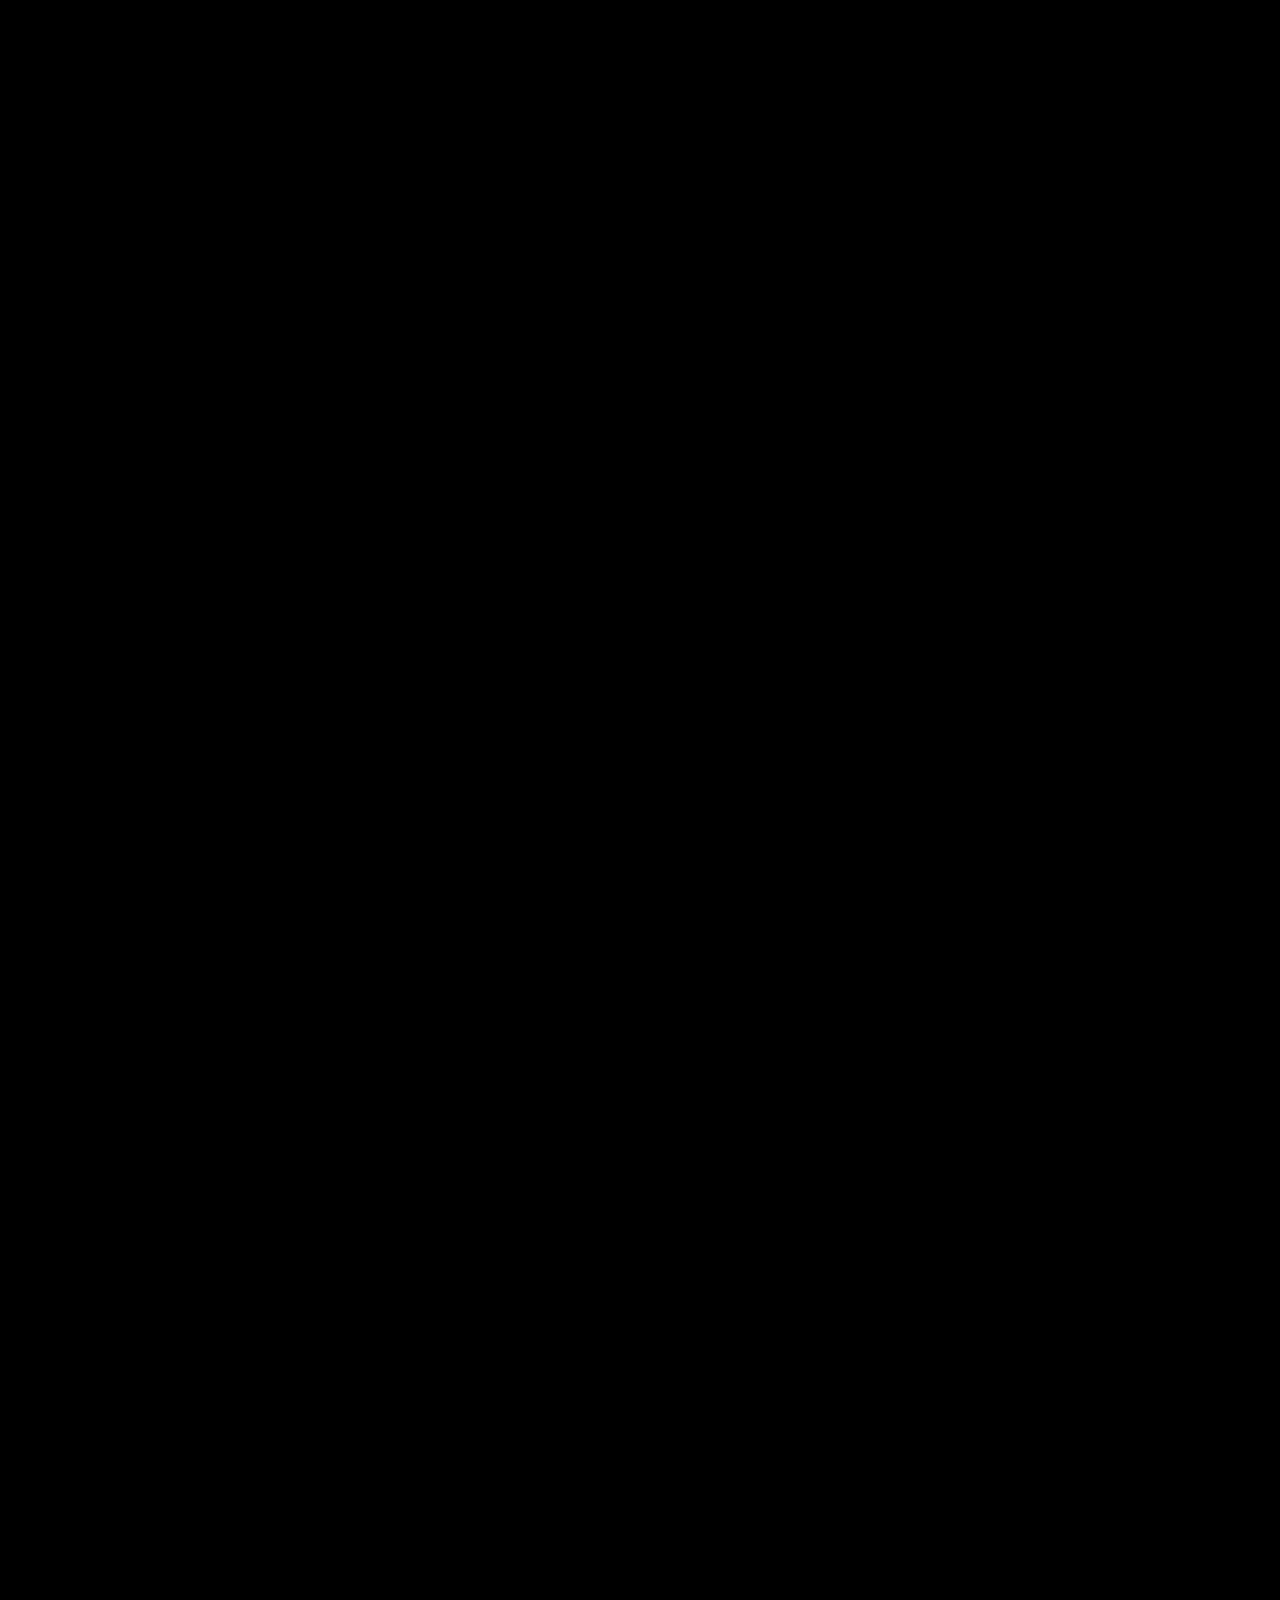
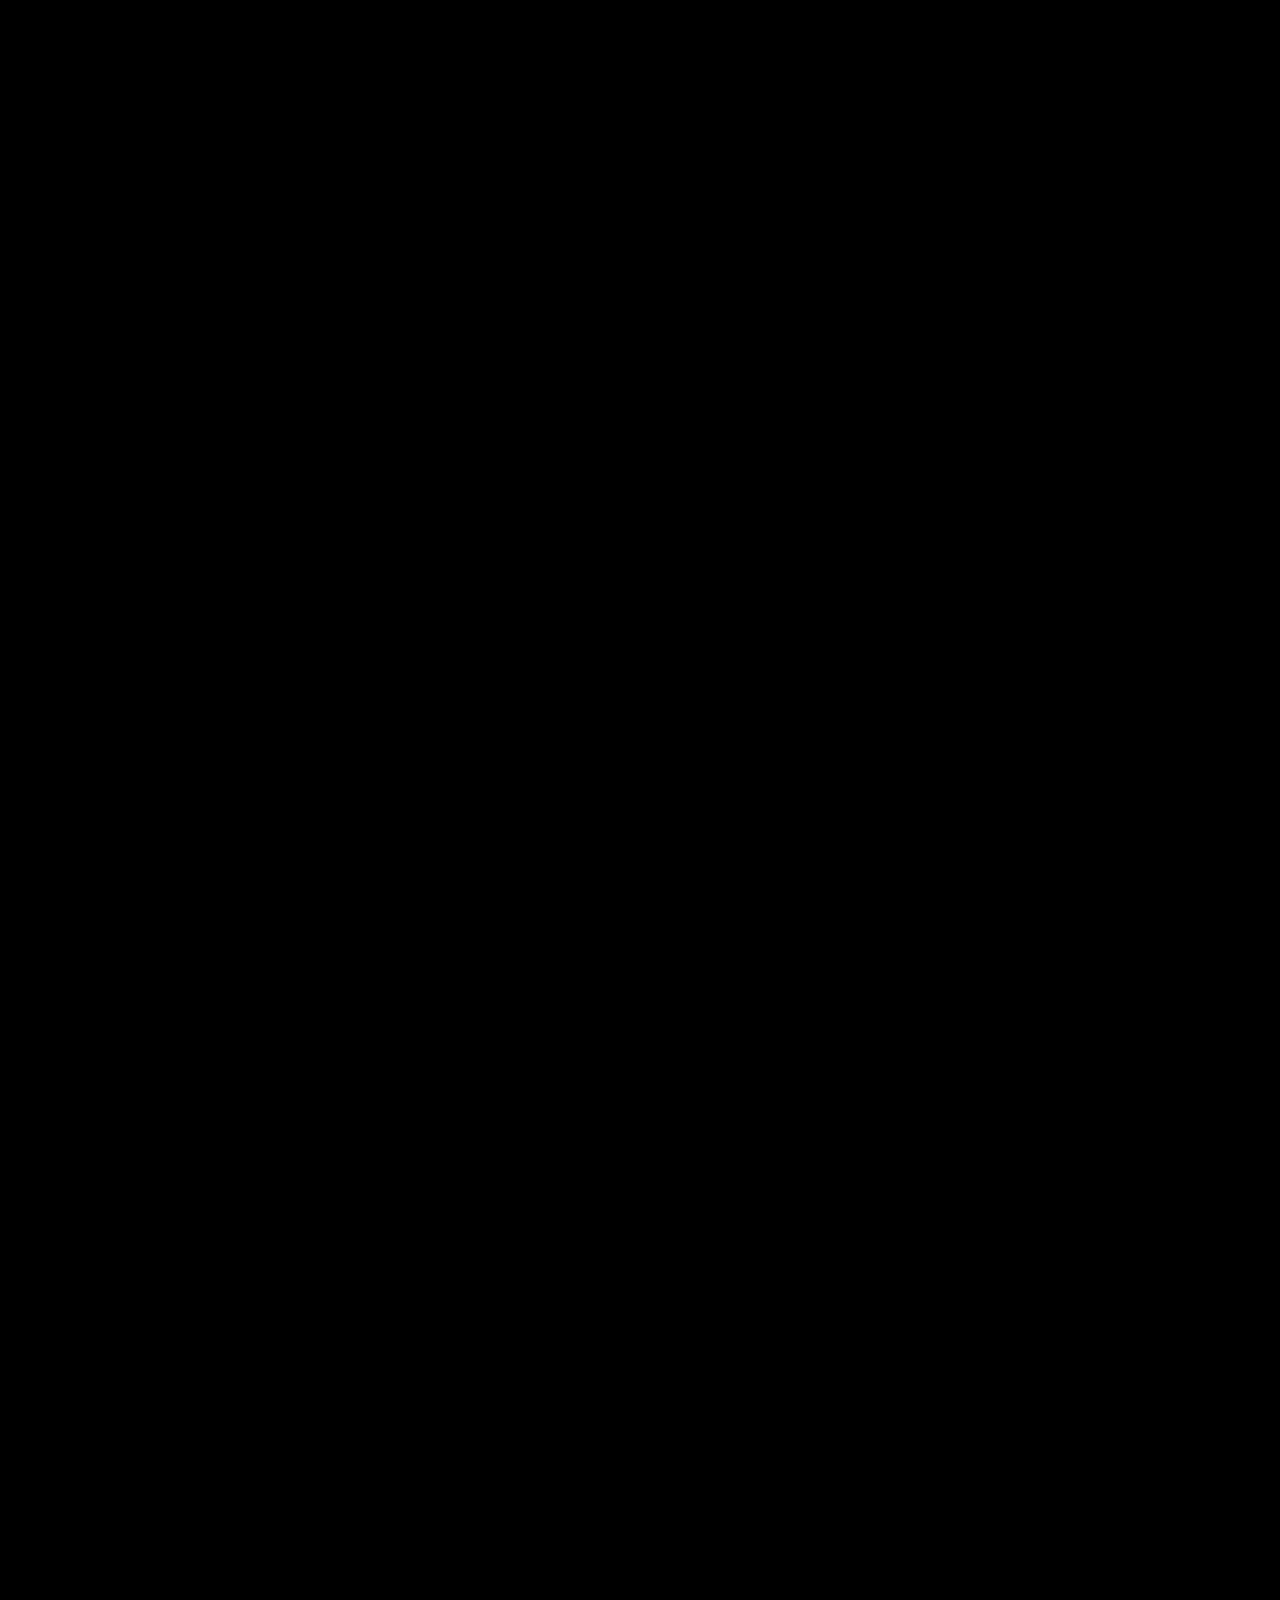
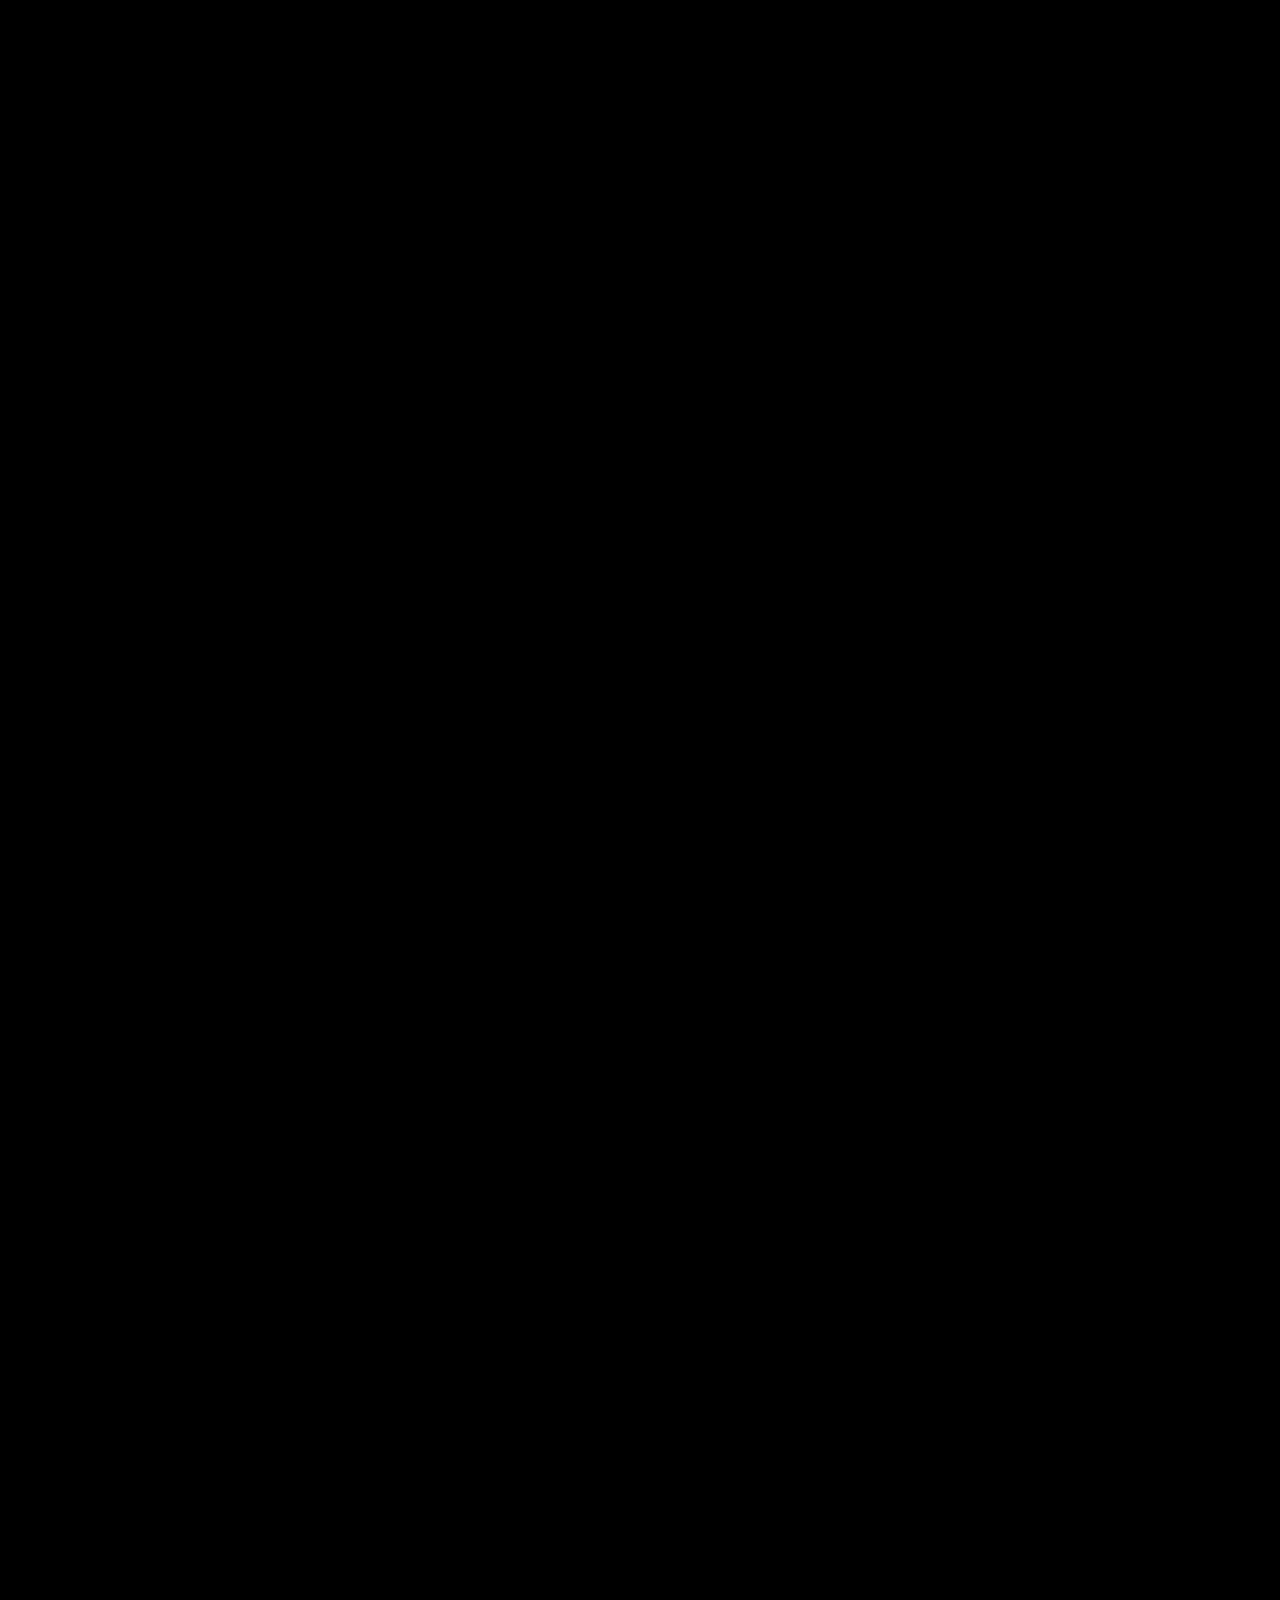
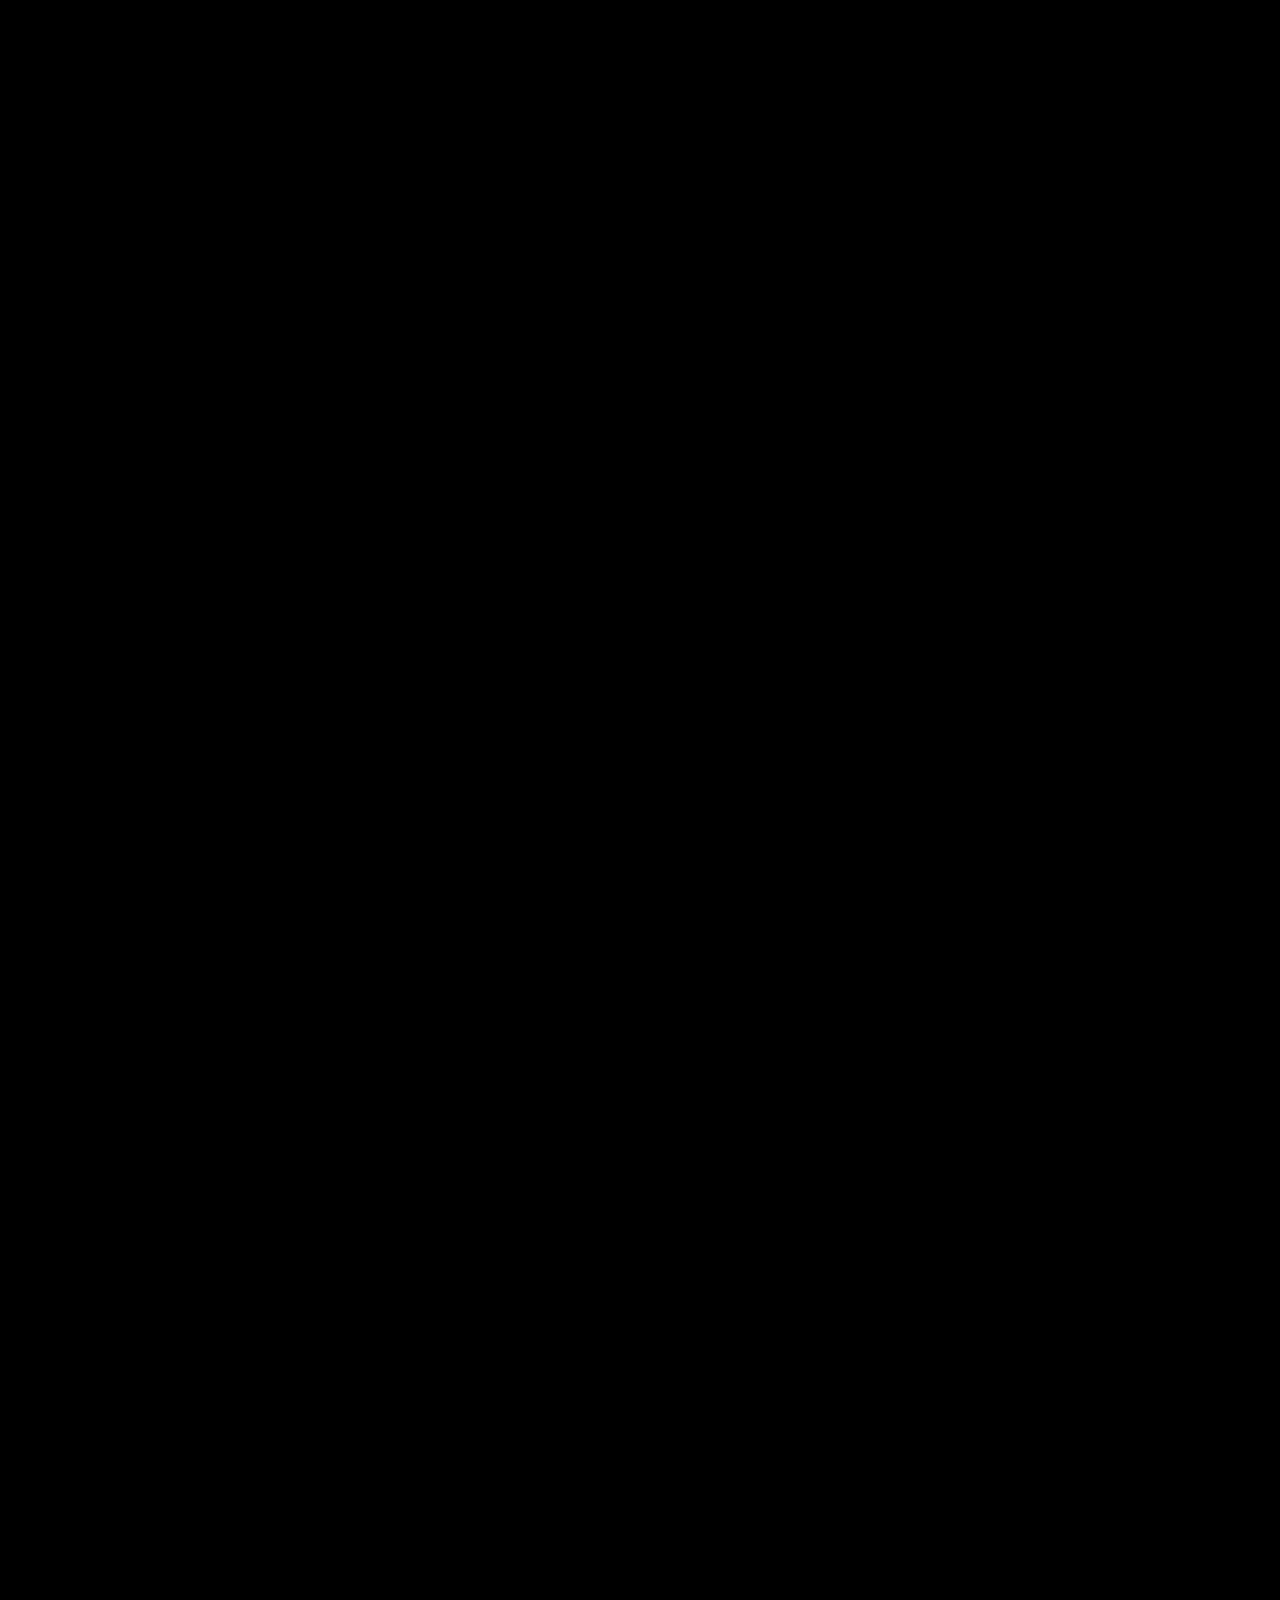
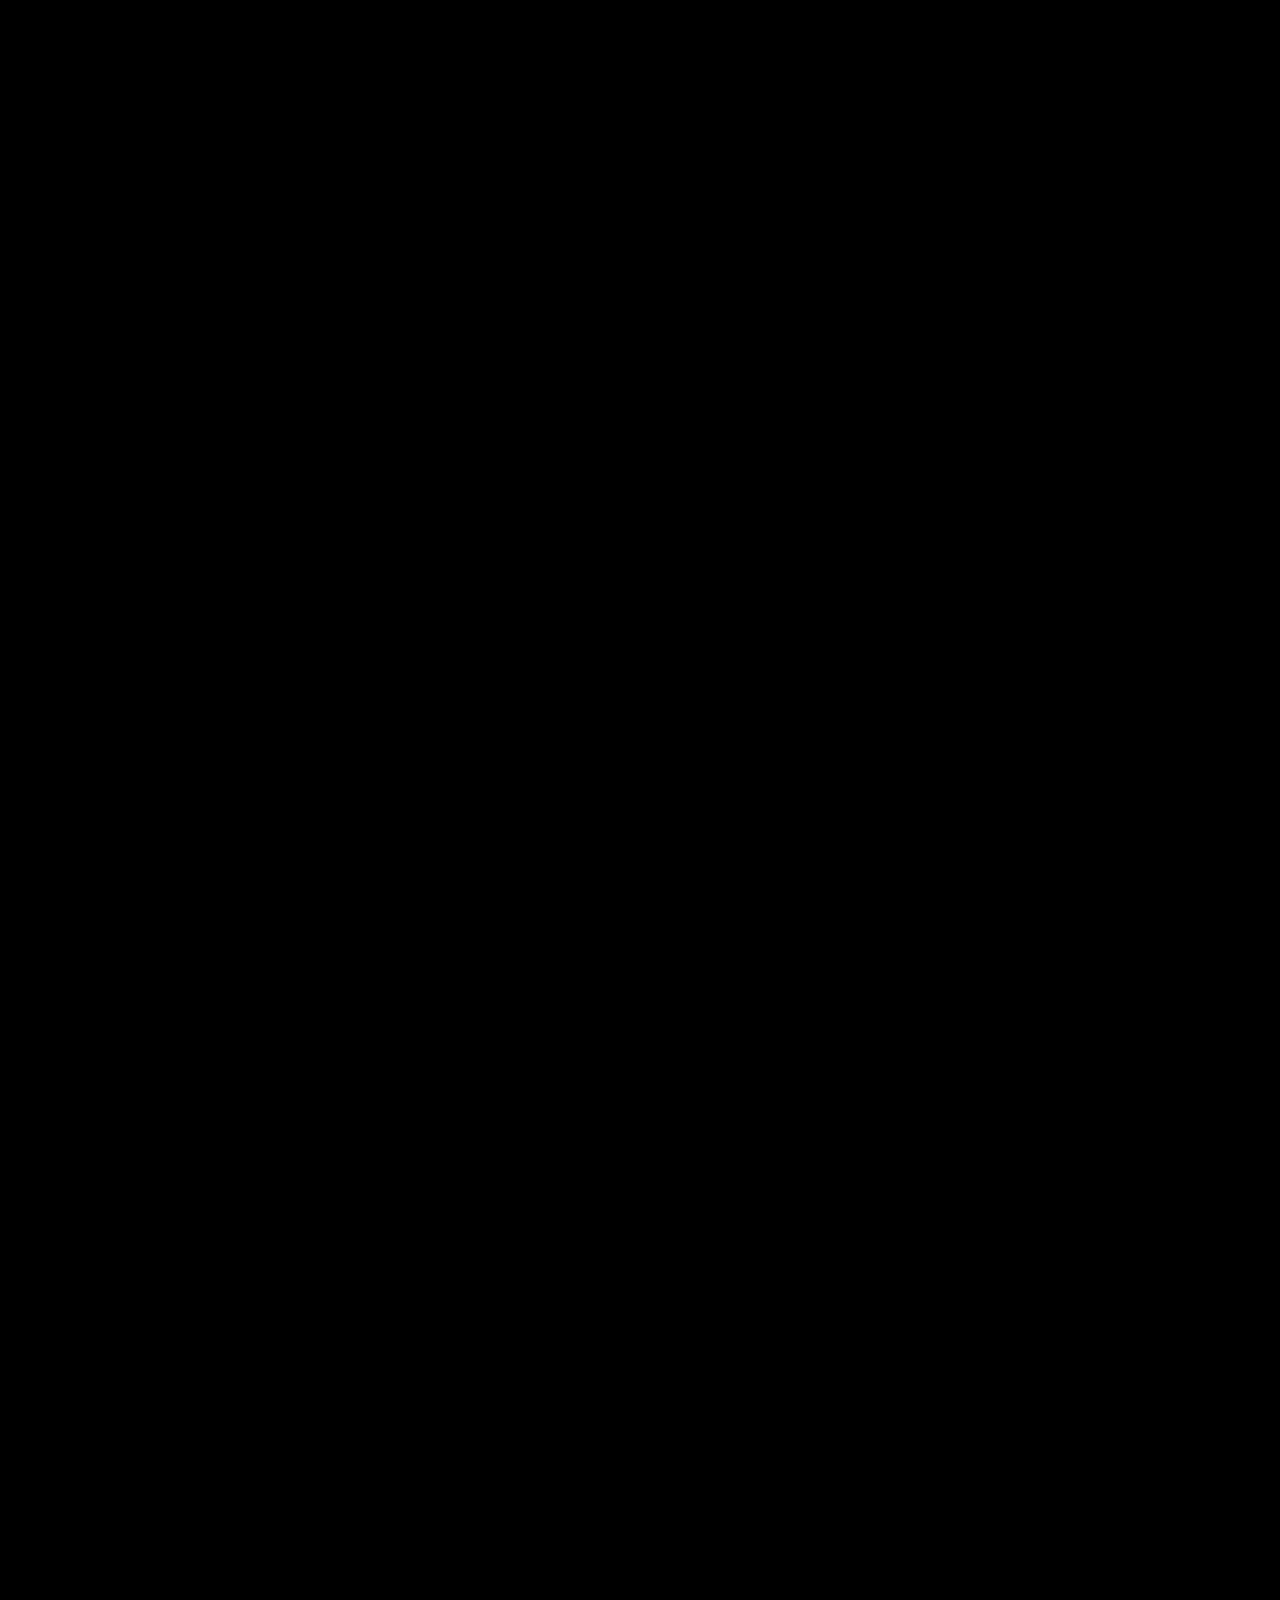
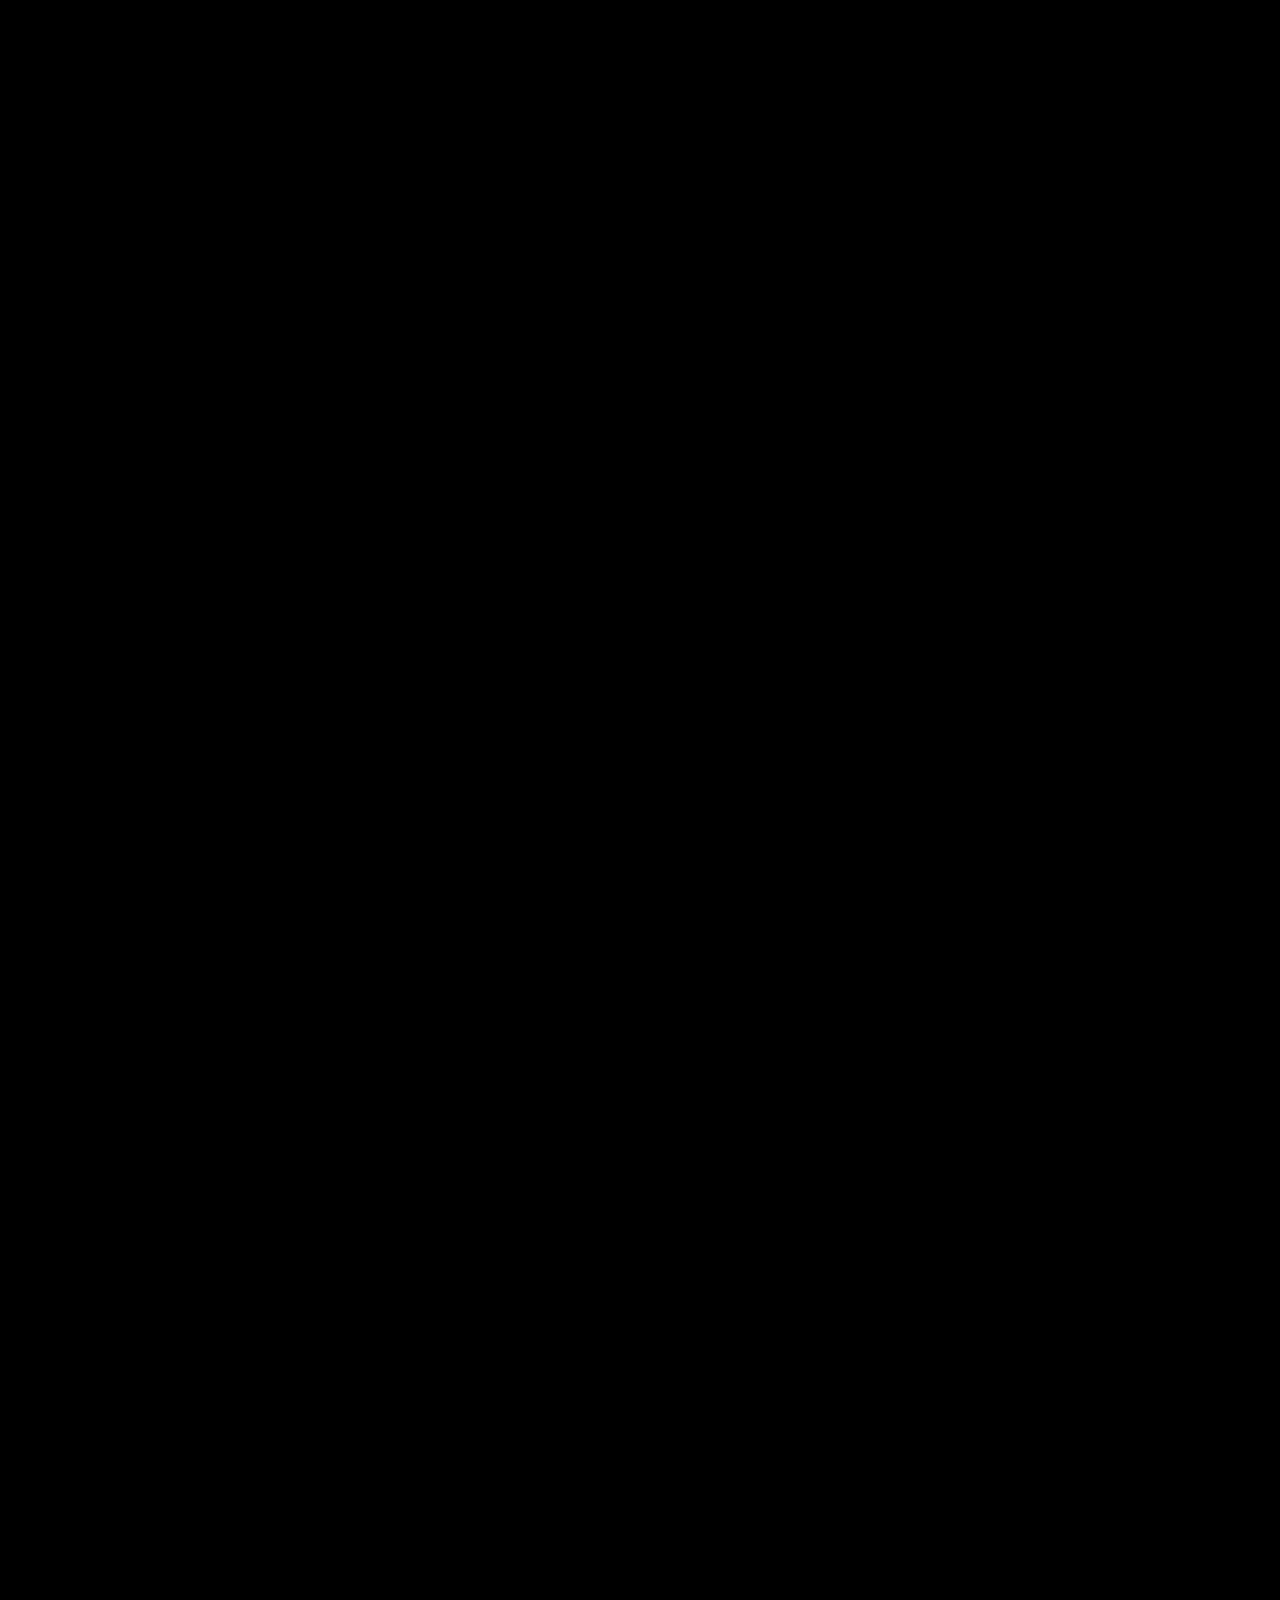
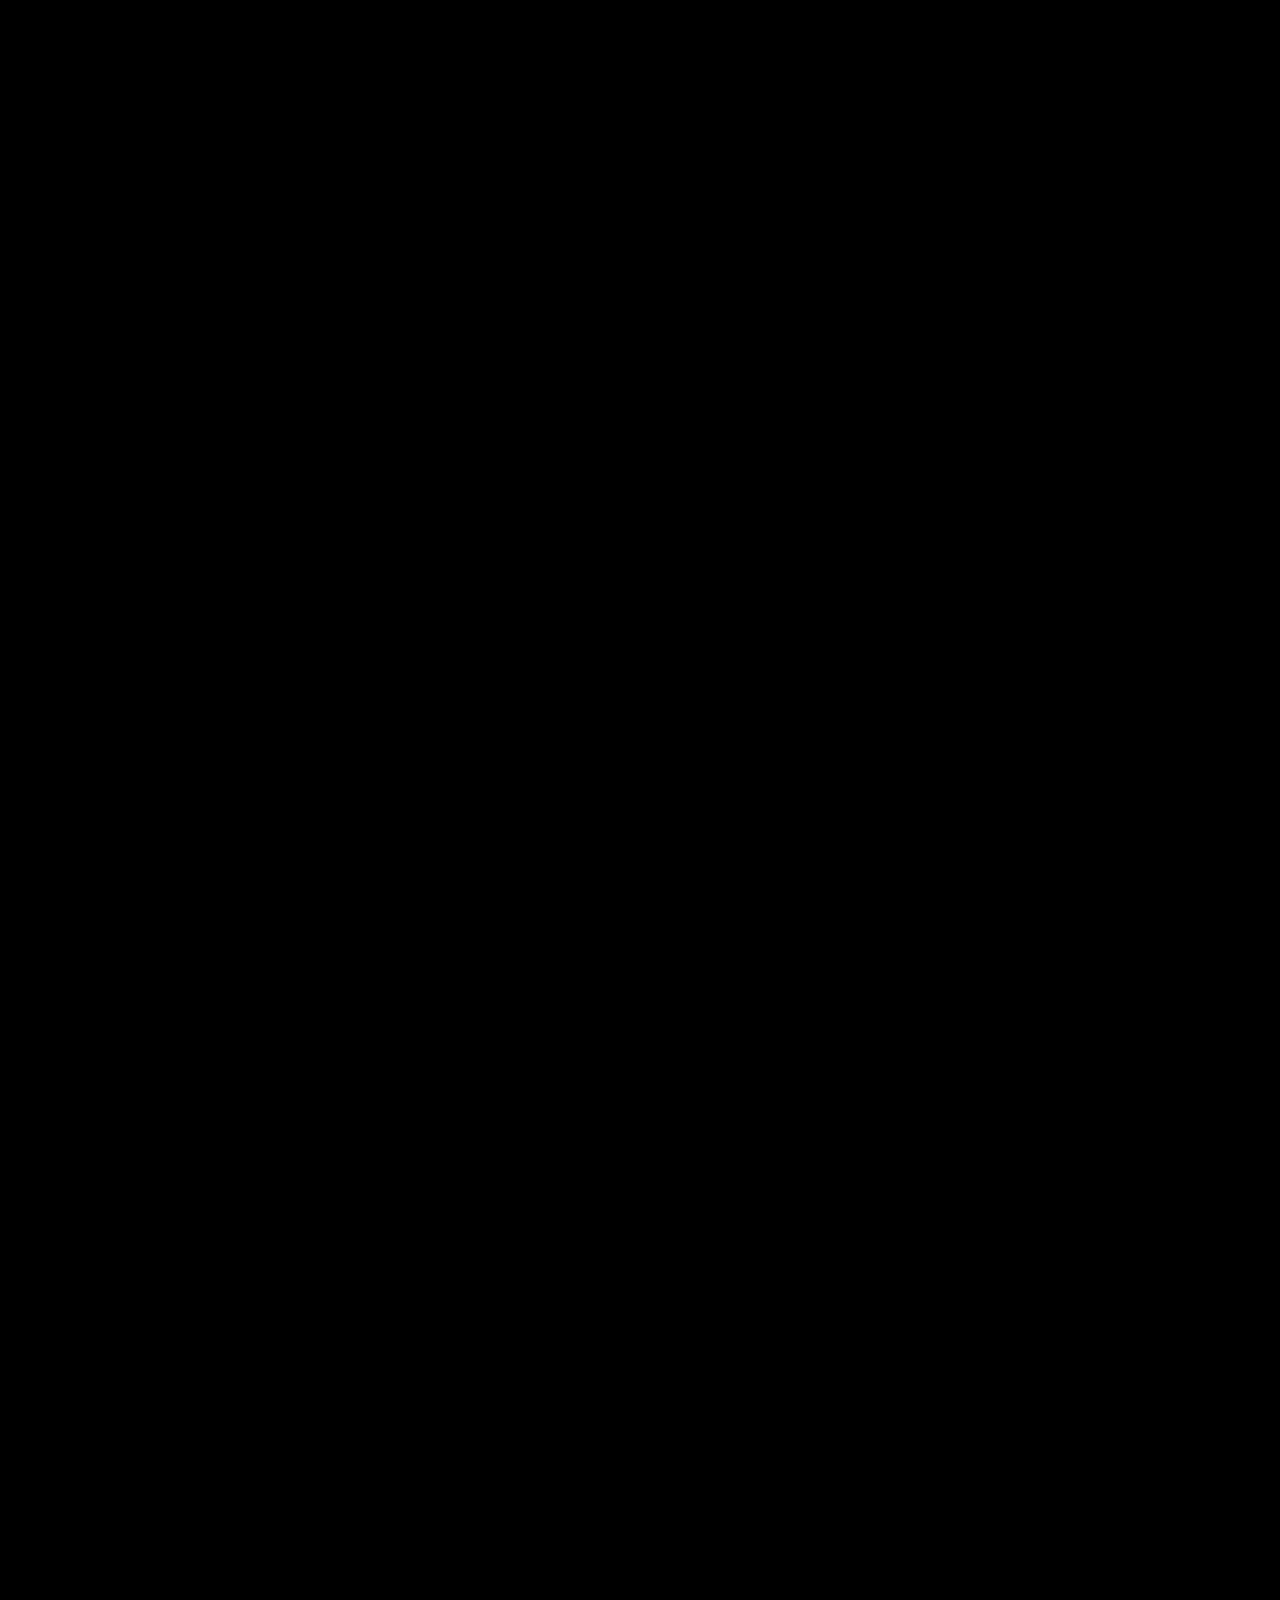
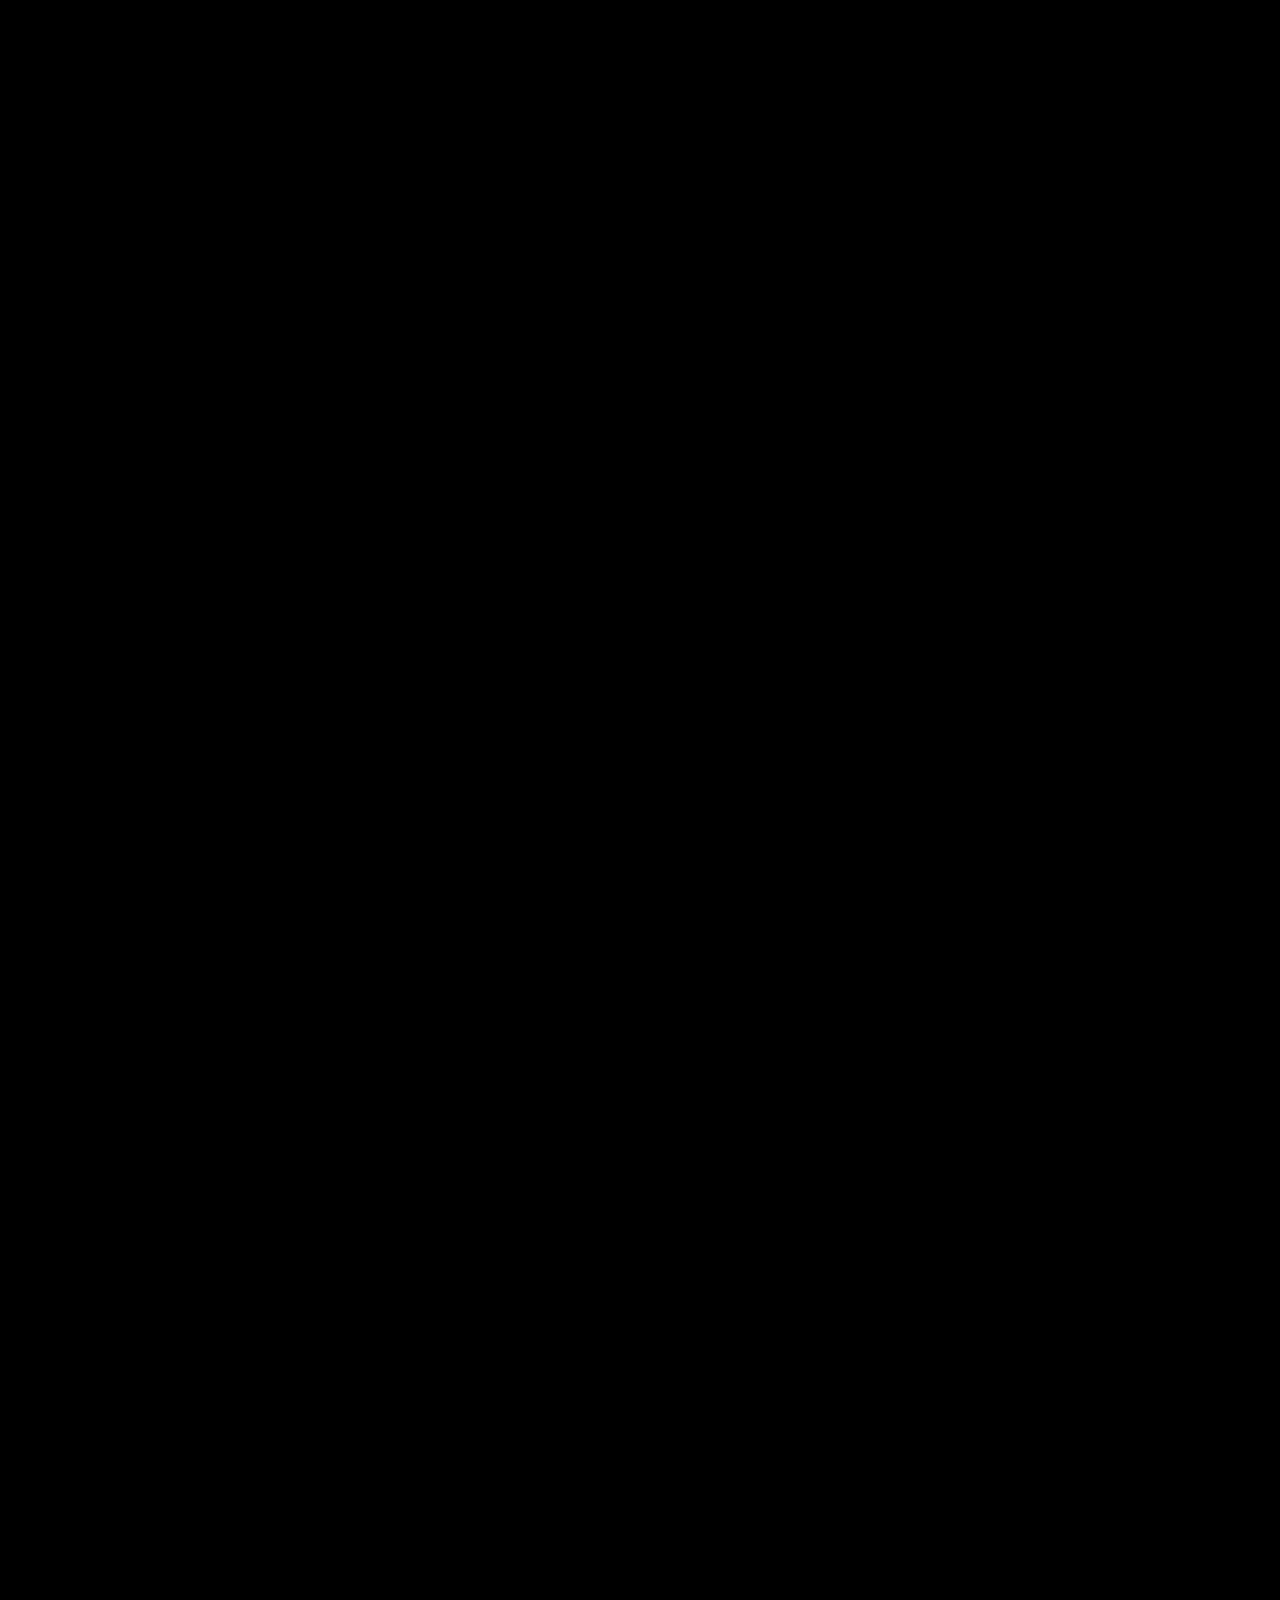
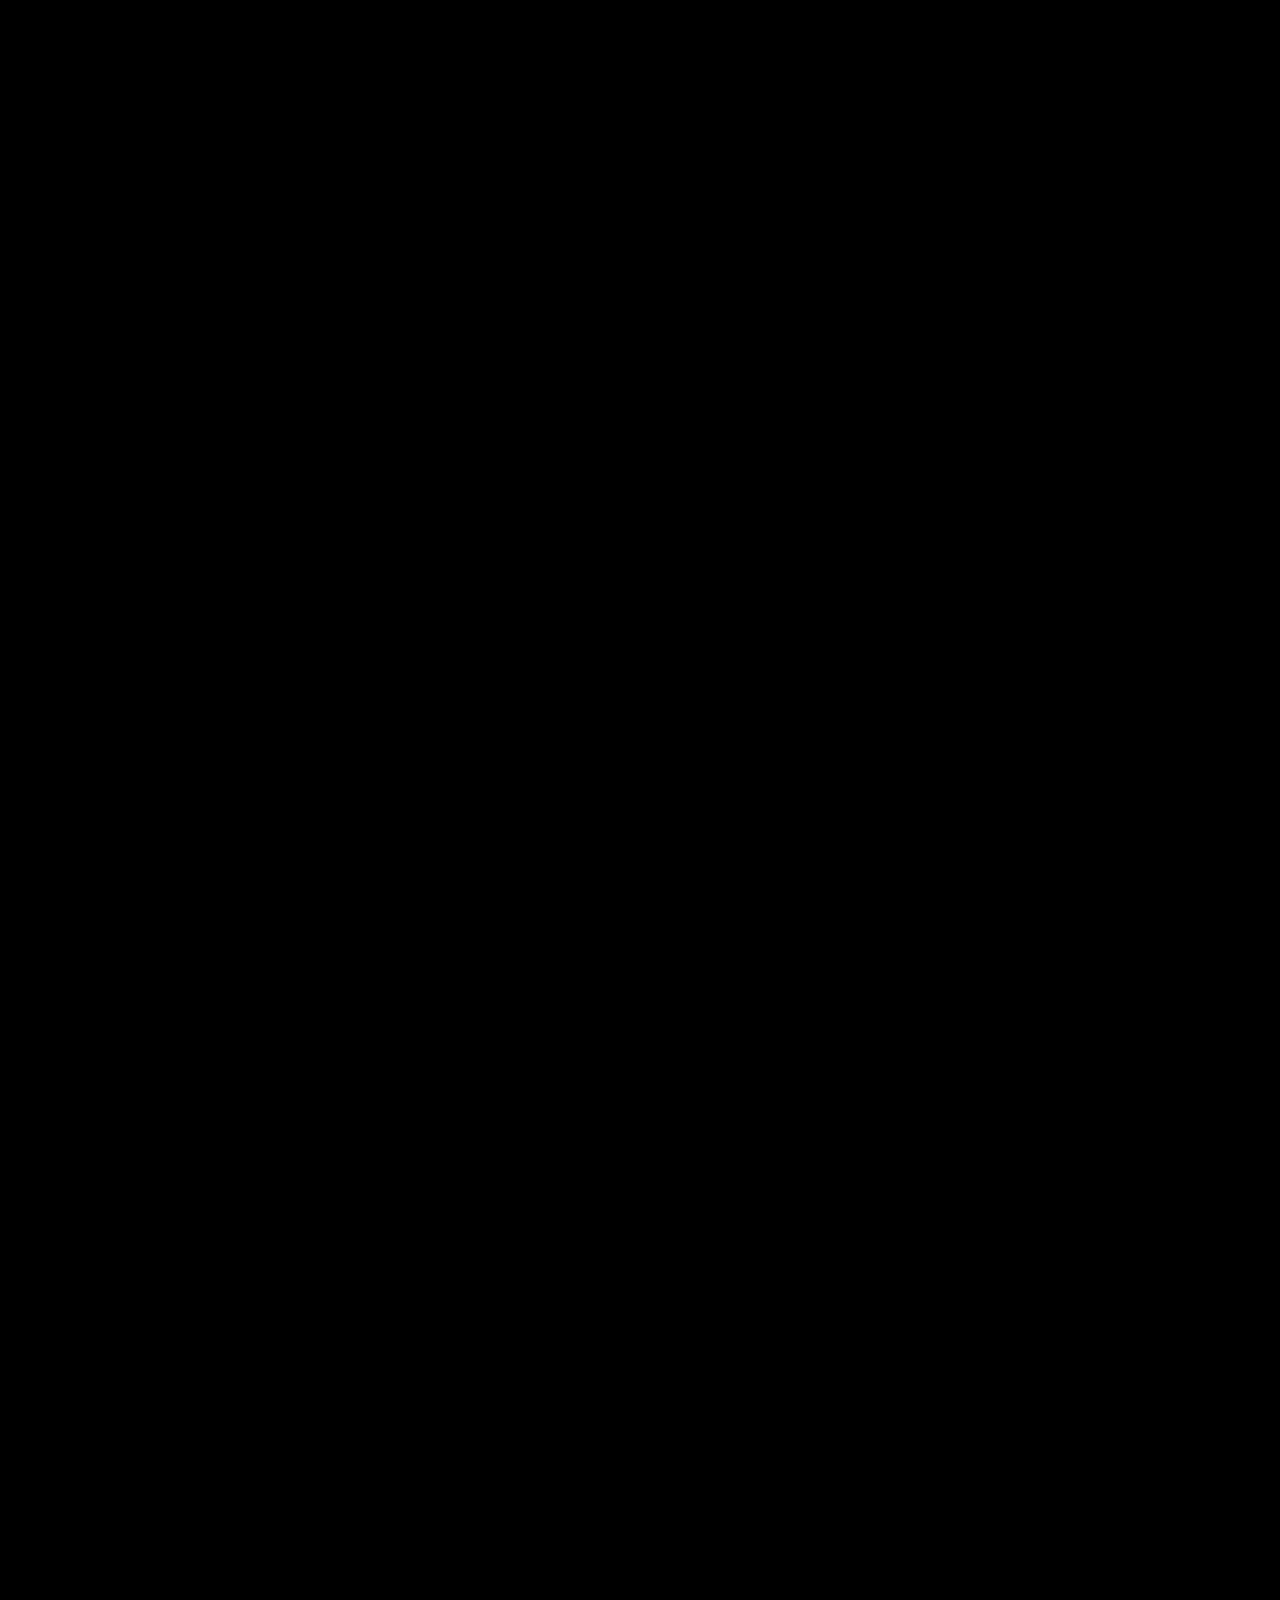
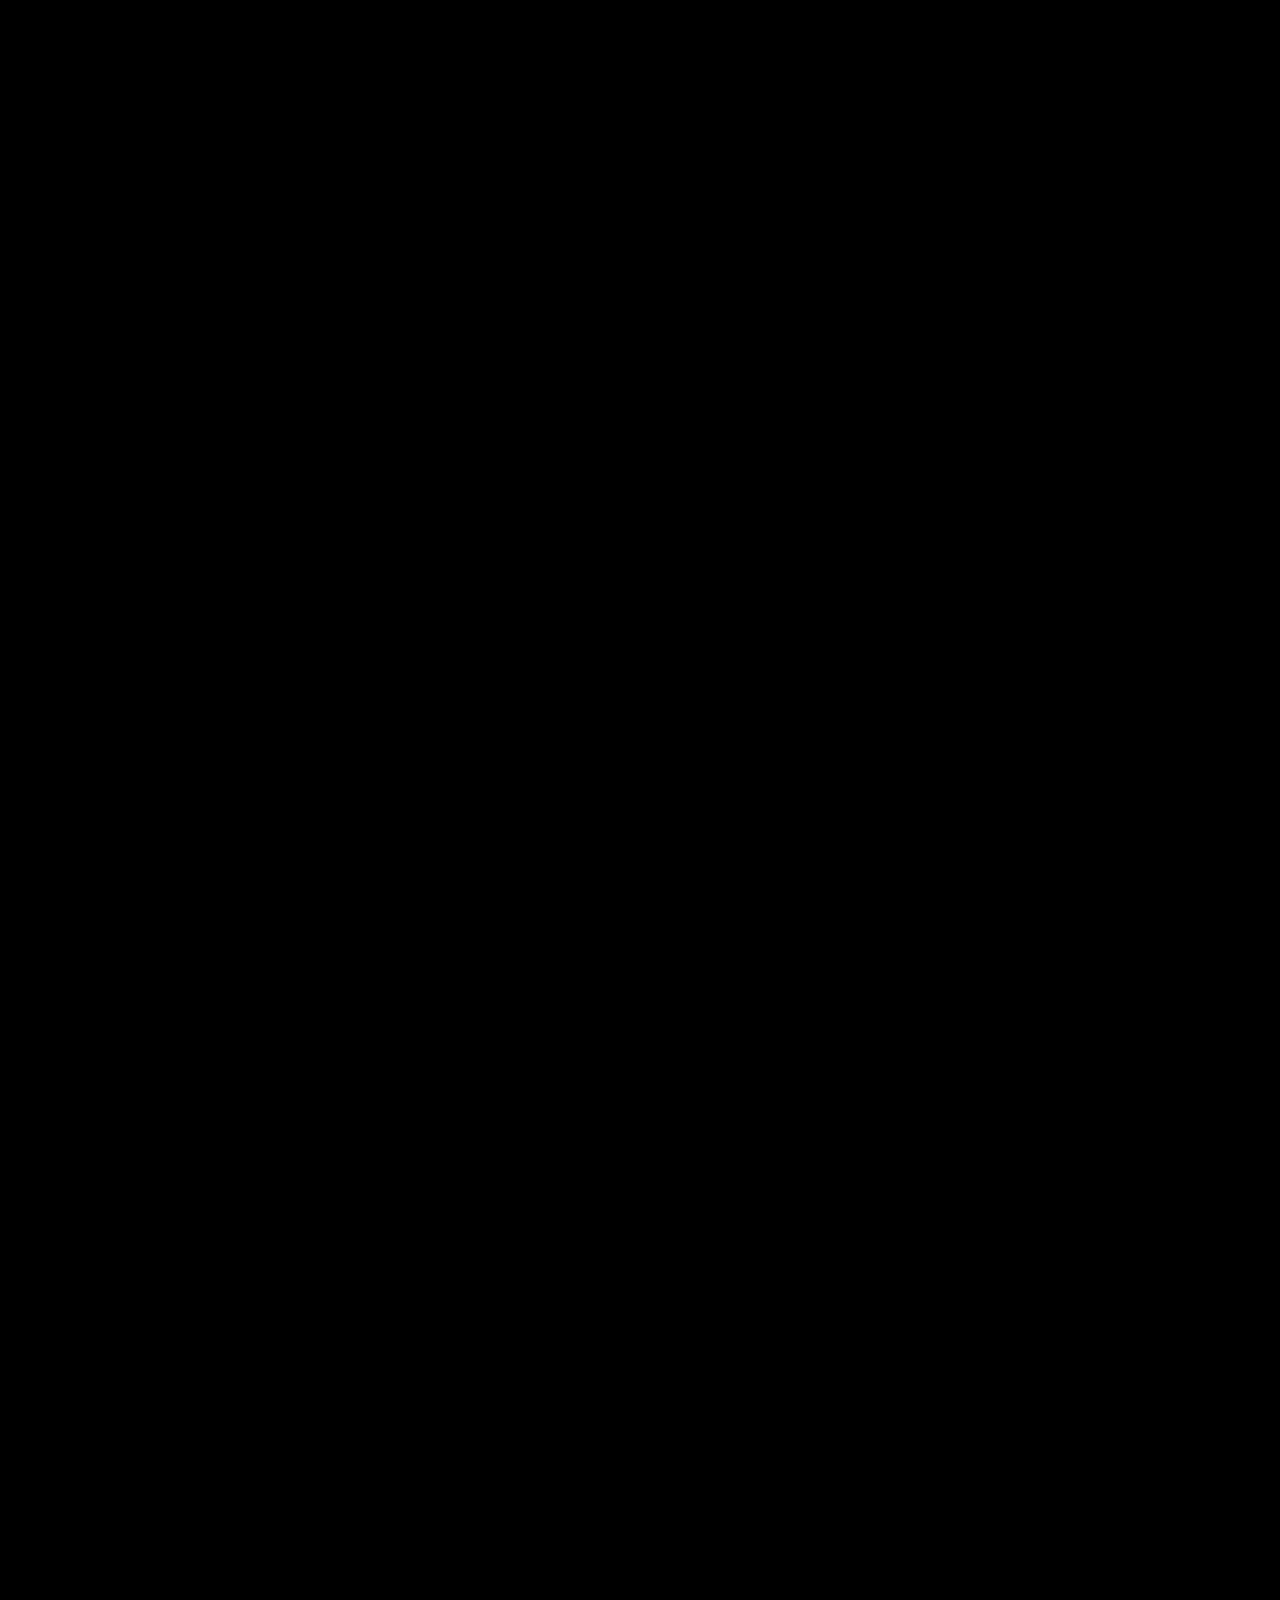
<file: gilded/index.html>
<!--
created with love by spcreat
-->

<!DOCTYPE html>
<html lang="en">
<head>
  <meta charset="UTF-8">
  <meta name="viewport" content="width=device-width, initial-scale=1.0">
  <title>&#65279;</title>
  <link rel="stylesheet" href="https://fonts.googleapis.com/css?family=Cinzel">
  <link rel="stylesheet" href="https://fonts.googleapis.com/css?family=PT+Serif">
  <link rel="stylesheet" href="style.css">
  <link rel="icon" type="image/x-icon" href="favicon.png">
</head>
<body>
    <div id="parent" style="width: 100%; height: 20000px; display: flex; overflow: hidden; justify-content: center; align-items: center;">
        

        <div id="skyline-back" class="skyline" style="opacity: 0;">
            <div id="skyline-bg-lines"></div>
        </div>

        <div id="text-parent" class="skyline-text">
            <!--
            <p class="noselect cinzel" style="bottom: 500px;">Look upon the sky at night.</p>
            <p class="noselect roboto" style="bottom: 1100px; font-size: 50px;">if you're lucky, you might see the <span class="fireworks">fireworks.</span></p>
            -->

            <p class="noselect roboto" style="bottom: 515px; font-size: 100px;">look to the sky at night.</p>
            <p class="noselect roboto" style="bottom: 495px; font-size: 50px;">if you're lucky, you might see the <span class="fireworks">fireworks</span>.</p>

            <p class="noselect roboto" style="bottom: 2100px; left:100px; font-size: 40px;">it's unknown who sends <span class="fireworks">them</span> up,</p>
            <p class="noselect roboto" style="bottom: 2200px; font-size: 40px;">or for what reason,</p>
            <p class="noselect roboto" style="bottom: 2300px; right:100px; font-size: 40px;">but the residents don't seem to mind.</p>
            
            <p class="noselect roboto" style="bottom: 3500px; font-size: 50px;">life grinds to a halt as everyone stares at the <span class="fireworks">lights</span>.</p>

            <p class="noselect roboto" style="bottom: 5500px; transform: translateX(-330px); font-size: 60px;">it sounds stupid,</p>
            <p class="noselect roboto" style="bottom: 5450px; transform: translateX(110px); font-size: 40px;">but I think these <span class="fireworks">fireworks</span> are special in some way.</p>
=
            <p class="noselect roboto" style="bottom: 6500px; transform: translateX(100px); font-size: 30px;">every</p>
            <p class="noselect roboto" style="bottom: 6600px; transform: translateX(200px); font-size: 30px;">couple</p>
            <p class="noselect roboto" style="bottom: 6700px; transform: translateX(250px); font-size: 30px;">years,</p>
            <p class="noselect roboto" style="bottom: 6800px; transform: translateX(275px); font-size: 30px;">someone</p>
            <p class="noselect roboto" style="bottom: 6900px; transform: translateX(287px); font-size: 30px;">starts</p>
            <p class="noselect roboto" style="bottom: 7000px; transform: translateX(275px); font-size: 30px;">having</p>
            <p class="noselect roboto" style="bottom: 7100px; transform: translateX(250px); font-size: 30px;">visions</p>
            <p class="noselect roboto" style="bottom: 7200px; transform: translateX(200px); font-size: 30px;">of</p>
            <p class="noselect roboto" style="bottom: 7300px; transform: translateX(100px); font-size: 30px;">paradise.</p>
            
            <p class="noselect roboto" style="bottom: 7500px; transform: translateX(-100px); font-size: 30px;">according</p>
            <p class="noselect roboto" style="bottom: 7600px; transform: translateX(-200px); font-size: 30px;">to</p>
            <p class="noselect roboto" style="bottom: 7700px; transform: translateX(-250px); font-size: 30px;">them,</p>
            <p class="noselect roboto" style="bottom: 7800px; transform: translateX(-275px); font-size: 30px;">the</p>
            <p class="noselect roboto" style="bottom: 7900px; transform: translateX(-287px); font-size: 30px;"><span class="fireworks">lights</span></p>
            <p class="noselect roboto" style="bottom: 8000px; transform: translateX(-275px); font-size: 30px;">are</p>
            <p class="noselect roboto" style="bottom: 8100px; transform: translateX(-250px); font-size: 30px;">guiding</p>
            <p class="noselect roboto" style="bottom: 8200px; transform: translateX(-200px); font-size: 30px;">them</p>
            <p class="noselect roboto" style="bottom: 8300px; transform: translateX(-100px); font-size: 30px;">towards</p>
            <p class="noselect roboto" style="bottom: 8400px; transform: translateX(0px); font-size: 30px;">salvation.</p>

            <p class="noselect roboto" style="bottom: 9550px; transform: translateX(-440px); font-size: 40px;">they speak of</p>
            <svg viewBox="-100 -70 600 100" style="position: absolute; width: 1250px; align-self: flex-end; bottom: 9400px;">
                <path id="curve" d="M 0 0 Q 100 50 200 0 Q 300 -50 400 0" stroke="none" fill="none"/>

                <text fill="rgb(66, 47, 31)" class="roboto" style="font-size: 60px;">
                    <textPath xlink:href="#curve">twisting towers</textPath>
                </text>
            </svg>
            <p class="noselect roboto" style="bottom: 9300px; transform: translateX(360px); font-size: 40px;">with glittering windows.</p>

            <p class="noselect roboto" style="bottom: 10550px; transform: translateX(430px); font-size: 40px;">they speak of</p>
            <svg viewBox="-100 -70 600 100" style="position: absolute; width: 1250px; align-self: flex-end; bottom: 10400px;">
                <path id="curve2" d="M 0 0 Q 100 -50 200 0 Q 300 50 400 0" stroke="none" fill="none"/>

                <text fill="rgb(66, 47, 31)" class="roboto" style="font-size: 60px;">
                    <textPath xlink:href="#curve2" startOffset="12%">a soft breeze</textPath>
                </text>
            </svg>
            <p class="noselect roboto" style="bottom: 10300px; transform: translateX(-370px); font-size: 40px;">and a golden glow.</p>

            <p class="noselect roboto" style="bottom: 13000px; font-size: 40px;">after a while, they skip town to search for this utopia.</p>

            <p class="noselect roboto" style="bottom: 15180px; transform: translateX(-150px); font-size: 30px;">the people forget about them,</p>
            <p class="noselect roboto" style="bottom: 15100px; font-size: 50px;">write them off as crazy.</p>
            <p class="noselect roboto" style="bottom: 15000px; transform: translateX(150px); font-size: 70px;">I do not.</p>

            <p class="noselect roboto" style="bottom: 18000px; font-size: 25px; color: rgb(36, 25, 17);">I hope I get to see the city someday, too.</p>
        </div>

        <div id="residence-div" style="max-width: 250px; align-self: flex-end;">
            <img id="residence" src="residence.png" class="noselect" draggable="false" onclick="fade()">
        </div>

        <div id="skyline-front" class="skyline" style="opacity: 0;">
            <div id="skyline-bg-gradient"></div>
        </div>
    </div>
    <script src="preventscroll.js"></script>
    <script>
        window.history.scrollRestoration = "manual";
        window.scrollTo(0, 0);

        function fade() {
            disableScroll();

            var residence = document.getElementById("residence");
            residence.classList.add("fade");

            var skyline_back = document.getElementById("skyline-back");
            var skyline_front = document.getElementById("skyline-front");
            var skyline_text = document.getElementById("text-parent");

            setTimeout(function(){
                skyline_front.style.opacity = 1;
                skyline_back.style.opacity = 1;
            }, 1000);
            setTimeout(function(){
                skyline_front.style.opacity = 0;
                skyline_back.style.opacity = 0;
            }, 1050);
            setTimeout(function(){
                skyline_front.style.opacity = 1;
                skyline_back.style.opacity = 1;
            }, 1150);
            setTimeout(function(){
                skyline_front.style.opacity = 0;
                skyline_back.style.opacity = 0;
            }, 1300);
            setTimeout(function(){
                skyline_front.style.removeProperty("opacity");
                skyline_back.style.removeProperty("opacity");
            }, 1350);
            
            setTimeout(function(){
                skyline_text.style.opacity = 1;
            }, 1200);
            setTimeout(function(){
                skyline_text.style.opacity = 0;
            }, 1250);
            setTimeout(function(){
                skyline_text.style.opacity = 1;
            }, 1350);
            setTimeout(function(){
                skyline_text.style.opacity = 0;
            }, 1500);
            setTimeout(function(){
                skyline_text.style.opacity = 1;
                //skyline_text.style.animationPlayState = "running";
                skyline_text.style.animation = "opacity-pulse 2s steps(1, end) infinite";
                
                enableScroll();

                document.addEventListener("scroll", (event) => {
                    if (window.scrollY === 0) {
                        document.getElementById("parent").remove();
                        document.body.style.overflow = "hidden";

                        setTimeout(function(){
                            window.location.href = "/";
                        }, 5000);
                    }
                });
            }, 1550);
        }
    </script>
</body>
</html>
</file>
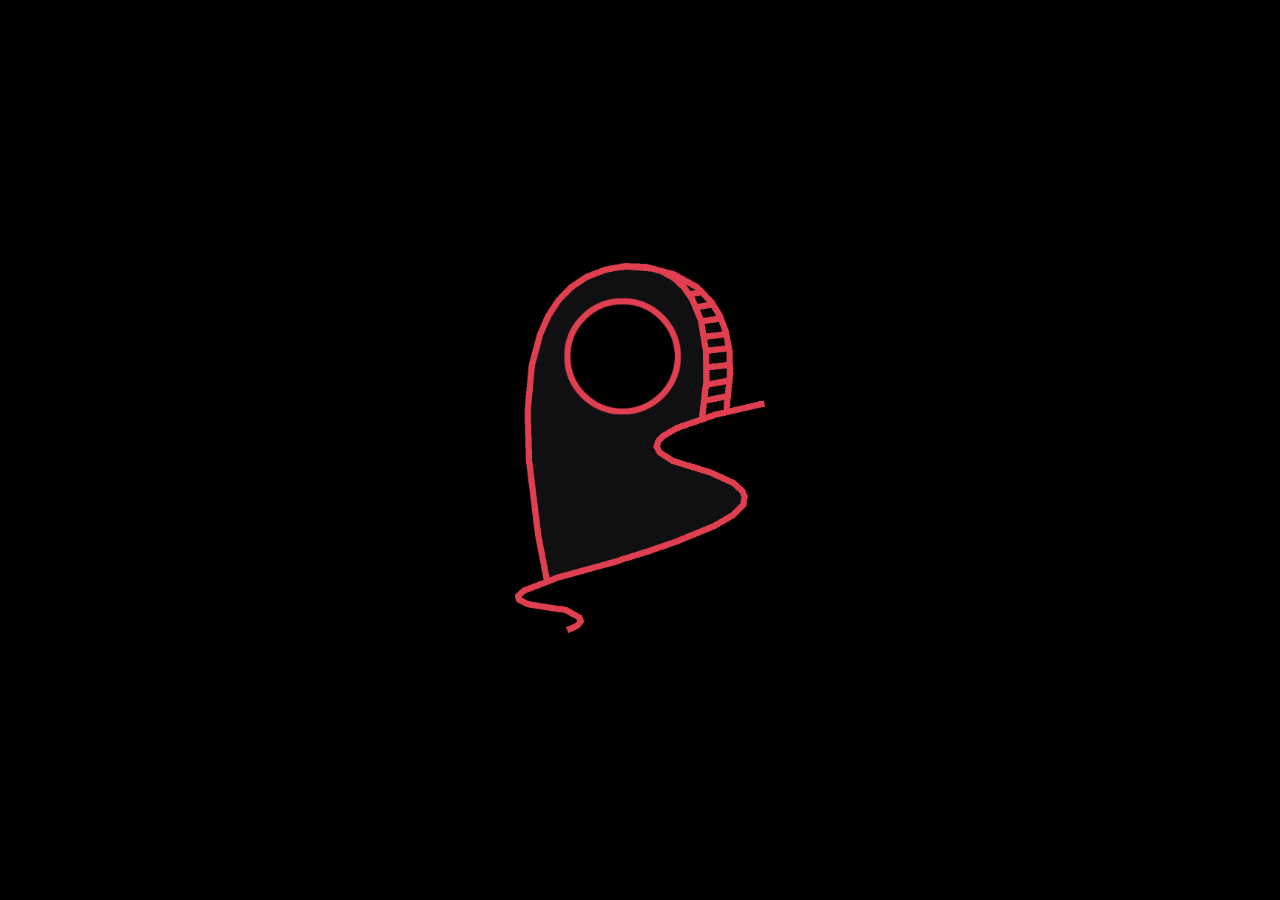
<file: stormy/index.html>
<!--
created with love by spcreat
-->

<!DOCTYPE html>
<html lang="en">
<head>
  <meta charset="UTF-8">
  <meta name="viewport" content="width=device-width, initial-scale=1.0">
  <title>&#65279;</title>
  <link rel="stylesheet" href="style.css">
  <link rel="icon" type="image/x-icon" href="favicon.png">
</head>
<body>
    <main>
        <div style="width: 100vw; height: 100vh; display: flex; overflow: hidden; justify-content: center; align-items: center;">

            <div id="skyline">
                <div id="skyline-bg"></div>
                <div id="skyline-rift">
                    <img id="skyline-rift-visual" class="noselect" draggable="false" src="rift.png">
                </div>
            </div>

            <div id="residence-div" style="max-width: 250px; animation: float 8s ease-in-out infinite;">
                <img id="residence" src="residence.png" class="noselect" draggable="false">
            </div>
        </div>
        
    </main>
    <script>
        var residence = document.getElementById("residence");
        residence.addEventListener("click", (event) => {
            var audio = new Audio("windsfx_fadein.mp3");
            document.getElementById("residence-div").classList.add("fade");

            var mousePosX = event.x;
            var mousePosY = event.y;

            document.addEventListener("mousemove", function(event2) {
                mousePosX = event2.x;
                mousePosY = event2.y;
            });

            document.addEventListener("mouseleave", () => {
                mousePosX = null;
                mousePosY = null;
            });

            var skyline_bg = document.getElementById("skyline-bg");
            var skyline_rift = document.getElementById("skyline-rift");
            var skyline = document.getElementById("skyline");

            skyline_rift.addEventListener("click", () => {
                audio.pause();
                skyline.remove();

                setTimeout(function(){
                    window.location.href = "/";
                }, 5000);
            });

            function update() {
                if (Number.isFinite(mousePosX) && Number.isFinite(mousePosY)) {
                    var hoveredElem = document.elementFromPoint(mousePosX, mousePosY);
                    if (hoveredElem === skyline_rift) {
                        document.body.style.cursor = "pointer";
                        skyline_rift.classList.add("hovered");
                    } else {
                        document.body.style.cursor = "default";
                        skyline_rift.classList.remove("hovered");
                    }
                } else {
                    document.body.style.cursor = "default";
                    skyline_rift.classList.remove("hovered");
                }

                requestAnimationFrame(update);
            }
            update();

            setTimeout(function(){
                skyline.classList.add("fade");

                skyline_bg.style.animationPlayState = "running";
                skyline_rift.style.animationPlayState = "running";

                audio.volume = 0.25;
                audio.loop = true;
                audio.play();
            }, 3000);
        });
    </script>
</body>
</html>
</file>
<file: gilded/style.css>
html { 
    position: relative; 
}

body {
    background-color: black;
    padding: 0;
    margin: 0;
    overflow-y: scroll;
}

.noselect { 
    -webkit-touch-callout: none;
    -webkit-user-select: none;
    -khtml-user-select: none;
    -moz-user-select: none;
    -ms-user-select: none;
    user-select: none;
} 

p {
    position: absolute;
    white-space: nowrap;
}

.cinzel {
    font-family: 'Cinzel';
    font-weight: 700;
    font-size: 80px;
    pointer-events: none;

    background: linear-gradient(#FFFF5C, #FF811C);
    background-clip: text;
    color: transparent;
}

.roboto {
    /*font-family: 'Roboto';*/
    font-family: 'PT Serif', serif;
    font-size: 30px;
    pointer-events: none;

    color: rgb(66, 47, 31);
    
    text-shadow: 3px 3px 3px black;
}

.fireworks {
    color: rgb(151, 135, 81);
}

#residence {
    cursor: pointer;
    width: 100%;
    height: 100%;
    display: block;
}
#residence.fade {
    cursor: default;
    pointer-events: none;
}

.skyline {
    pointer-events: none;
    position: absolute;
    width: 100%;
    height: 100%;
}

.skyline-text {
    position: absolute; 
    width: inherit; 
    height: inherit; 
    display: flex; 
    overflow: hidden; 
    justify-content: center; 
    align-items: center; 
    pointer-events: none;

    opacity: 0;
}

#skyline-bg-gradient {
    position: absolute;
    width: 100%;
    height: 100%;
    background-image: linear-gradient(0deg,rgba(35, 14, 0, 1) 0%, rgba(35, 14, 0, 0) 100%);
    background-attachment: fixed;
    background-position: center;
    background-repeat: no-repeat;
    background-blend-mode: screen;
    mix-blend-mode: screen;
    z-index: 5;

    animation: fadeOut linear;
    animation-timeline: scroll();
    animation-range: contain;
}

#skyline-bg-lines {
    position: absolute;
    width: 100%;
    height: 100%;
    background-image: url("skyline1.png");
    background-repeat: repeat;
    z-index: -5;

    animation: parallax linear;
    animation-timeline: scroll();
    animation-range: contain;
}

@keyframes parallax {
    0% {
        opacity: 0%;
        background-position-y: 0px;
    }
    50% {
        opacity: 100%;
    }
    100% {
        opacity: 100%;
        background-position-y: 7000px;
    }
}

@keyframes fadeOut {
    from {
        opacity: 0%;
    }
    to {
        opacity: 100%;
    }
}

@keyframes opacity-pulse {
    0% {
        opacity: 69%;
    }
    5% {
        opacity: 86%;
    }
    10% {
        opacity: 65%;
    }
    15% {
        opacity: 15%;
    }
    20% {
        opacity: 40%;
    }
    25% {
        opacity: 13%;
    }
    30% {
        opacity: 83%;
    }
    35% {
        opacity: 96%;
    }
    40% {
        opacity: 89%;
    }
    45% {
        opacity: 34%;
    }
    50% {
        opacity: 82%;
    }
    55% {
        opacity: 75%;
    }
    60% {
        opacity: 34%;
    }
    65% {
        opacity: 23%;
    }
    70% {
        opacity: 58%;
    }
    75% {
        opacity: 70%;
    }
    80% {
        opacity: 85%;
    }
    85% {
        opacity: 92%;
    }
    90% {
        opacity: 72%;
    }
    95% {
        opacity: 62%;
    }
}
</file>
<file: stormy/style.css>
:root {
    --bg-scroll-time: 20s;
}

html { 
    position: relative; 
}

body {
    background-color: black;
    padding: 0;
    margin: 0;
}

.hidden { display: none !important; }

#center { display: flex; align-items: center; justify-content: center; width: 100%; height: 100%; overflow: hidden; }

.noselect { 
    -webkit-touch-callout: none;
    -webkit-user-select: none;
    -khtml-user-select: none;
    -moz-user-select: none;
    -ms-user-select: none;
    user-select: none;
} 

#residence {
    cursor: pointer;
    width: 100%;
    height: 100%;
}

#residence-div {
    opacity: 1;
    transition: opacity 1s ease-out;
}
#residence-div.fade {
    cursor: default;
    pointer-events: none;
    opacity: 0;
}

#skyline {
    position: absolute;
    width: 100%;
    height: 100%;
    overflow: hidden;
    
    opacity: 0;
    transition: opacity 5s;
}
#skyline.fade {
    opacity: 1;
}

#skyline-bg {
    pointer-events: none;
    position: absolute;
    width: 100%;
    height: 100%;
    background-image: linear-gradient(0deg,rgba(0, 0, 35, 1) 0%, rgba(0, 0, 35, 0) 100%), url("skyline2.png"), url("skyline1.png");
    background-repeat: no-repeat, no-repeat, repeat;
    background-blend-mode: screen, normal, normal;
    background-position-y: 0px, -81px, -81px;
    animation: bg-slide var(--bg-scroll-time) linear infinite, bg-rift-slide calc(var(--bg-scroll-time) * 2) linear infinite;
    animation-play-state: paused;
    animation-composition: add;
    animation-fill-mode: forwards;
}

#skyline-rift {
    position:absolute;
    display: table;
    animation: button-rift-slide calc(var(--bg-scroll-time) * 2) linear infinite;
    animation-play-state: paused;
    animation-fill-mode: forwards;

    opacity: 0%;
    transition: opacity 250ms ease;
}
#skyline-rift.hovered {
    opacity: 100%;
}

#skyline-rift-visual {
    pointer-events: none;
    position: relative;
    display:table-cell;
    animation: button-rift-pulse 2s steps(1, end) infinite;
}

@keyframes float {
    0% {
        transform:translateY(0px);
    }
    50% {
        transform:translateY(0px);
    }
    100% {
        transform:translateY(0px);
    }
}

@keyframes bg-slide {
  0% {
	  background-position-x: 0px, 0px, 0px;
  }
  100% {
	  background-position-x: 0px, 0px, -1821px;
  }
}

@keyframes bg-rift-slide {
  0% {
	  background-position-x: 0px, 1822px, 0px;
  }
  100% {
	  background-position-x: 0px, -1822px, 0px;
  }
}

@keyframes button-rift-slide {
  0% {
    transform: translateX(2443px);
  }
  100% {
    transform: translateX(-1201px);
  }
}

@keyframes button-rift-pulse {
    0% {
        opacity: 69%;
    }
    5% {
        opacity: 86%;
    }
    10% {
        opacity: 65%;
    }
    15% {
        opacity: 15%;
    }
    20% {
        opacity: 40%;
    }
    25% {
        opacity: 13%;
    }
    30% {
        opacity: 83%;
    }
    35% {
        opacity: 96%;
    }
    40% {
        opacity: 89%;
    }
    45% {
        opacity: 34%;
    }
    50% {
        opacity: 82%;
    }
    55% {
        opacity: 75%;
    }
    60% {
        opacity: 34%;
    }
    65% {
        opacity: 23%;
    }
    70% {
        opacity: 58%;
    }
    75% {
        opacity: 70%;
    }
    80% {
        opacity: 85%;
    }
    85% {
        opacity: 92%;
    }
    90% {
        opacity: 72%;
    }
    95% {
        opacity: 62%;
    }
}
</file>
